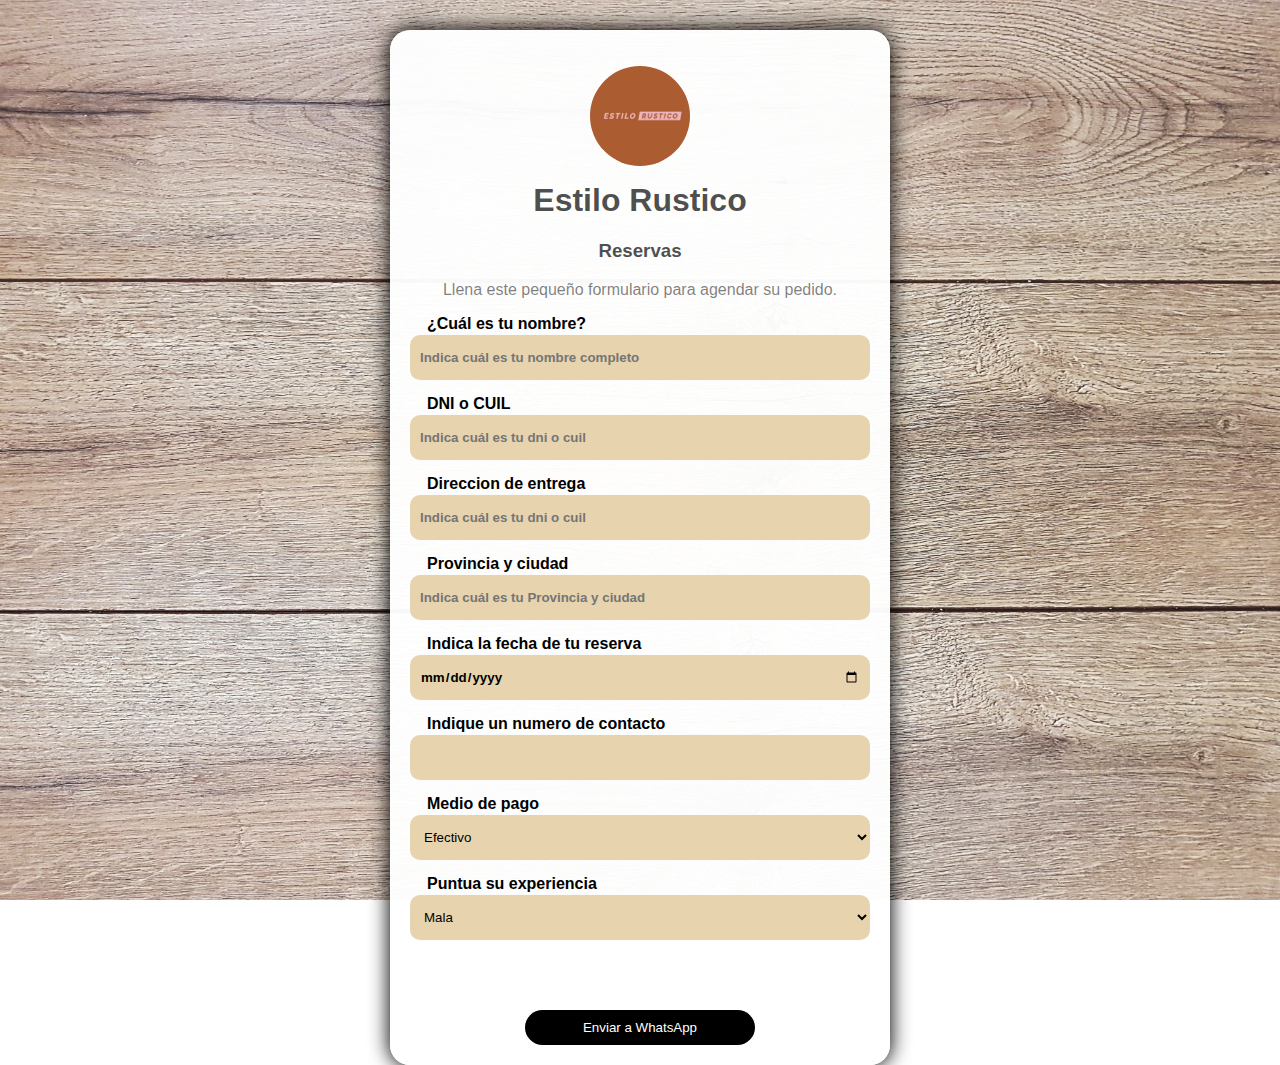
<file: form.html>
<!DOCTYPE html>
<html lang="es">
  <head>
    <meta charset="UTF-8" />
    <meta
      name="viewport"
      content="width=device-width, initial-scale=1.0, maximum-scale=1.0"
    />
    <meta http-equiv="X-UA-Compatible" content="ie=edge" />
    <title>Reservas Estilo Rustico</title>
    <link rel="stylesheet" href="./assets-form/js/css/estilos.css" />
  </head>
  <body>
    <form action="" class="formulario">
      <img src="./assets-form/js/css/logo.jpg" class="imgLogo" />

      <h1 class="formulario__titulo">Estilo Rustico</h1>
      <h3 class="formulario__subtitulo">Reservas</h3>
      <p class="formulario__parrafo">
        Llena este pequeño formulario para agendar su pedido.
      </p>

      <label for="cliente" class="formulario__label">¿Cuál es tu nombre?</label>
      <input
        id="cliente"
        type="text"
        class="formulario__input"
        placeholder="Indica cuál es tu nombre completo"
      />

      <label for="dni" class="formulario__label">DNI o CUIL</label>
      <input
        id="dni"
        type="number"
        class="formulario__input"
        placeholder="Indica cuál es tu dni o cuil"
      />
      
      <label for="ubicacion" class="formulario__label">Direccion de entrega</label>
      <input
        id="ubicacion"
        type="text"
        class="formulario__input"
        placeholder="Indica cuál es tu dni o cuil"
      />

      <label for="prov-ciu" class="formulario__label">Provincia y ciudad</label>
      <input
        id="prov-ciu"
        type="text"
        class="formulario__input"
        placeholder="Indica cuál es tu Provincia y ciudad"
      />

      <label for="fecha" class="formulario__label"
        >Indica la fecha de tu reserva</label
      >
      <input
        id="fecha"
        type="date"
        class="formulario__input"
        pattern="[0-9]{4}-[0-9]{2}-[0-9]{2}"
      />

      <label for="hora" class="formulario__label"
        >Indique un numero de contacto</label
      >
      <input id="hora" type="number" class="formulario__input" />

      <label for="empleado" class="formulario__label"
        >Medio de pago</label
      >
      <select id="empleado" name="listaempleados" class="formulario__input">
        <option>Efectivo</option>
        <option>Tarjeta de debito</option>
        <option>Tarjeta de credito</option>
      </select>

      <label for="servicio" class="formulario__label"
        >Puntua su experiencia</label
      >
      <select id="servicio" name="listaservicios" class="formulario__input">
        <option>Mala</option>
        <option>Regular</option>
        <option>Buena</option>
        <option>Muy Buena</option>
        <option>Excelente</option>
      </select>

      <div id="respuesta"></div>

      <button id="submit" class="formulario__submit">Enviar a WhatsApp</button>
    </form>






    <script src="./assets_catalogo/JS/carrito.js"></script>
    <script src="./assets-form/js/form.js"></script>

  </body>
</html>
</file>
<file: assets-form/js/css/estilos.css>
* {
  box-sizing: border-box;
  font-family: 'Gill Sans', 'Gill Sans MT', Calibri, 'Trebuchet MS', sans-serif;
}
body {
  margin: 0;
  background-image: url(./fondo.jpg);
  background-size: 100vw 100vh;
  background-attachment: fixed;

}
.formulario {
  
  width: 500px;
  max-width: 100%;
  margin: auto;
  margin-top: 30px;
  padding: 20px;
  box-shadow: 0 0 20px 1px rgba(0, 0, 0, 1);
  position: relative;
  background: rgba(255, 255, 255, 0.97);
  border-radius: 20px;
}

.imgLogo {
  width: 100px;
  height: 100px;
  border-radius: 150px;
  display: block;
  margin: auto;
  margin-top: 1em;
  margin-bottom: 1em;

}

.formulario__titulo,
.formulario__subtitulo,
.formulario__parrafo {
  text-align: center;
  margin-top: 0;
  opacity: 1;
}
.formulario__titulo,
.formulario__subtitulo {
  color: rgba(0, 0, 0, 0.7);
}
.formulario__parrafo {
  color: rgba(0, 0, 0, 0.5);
}
.formulario__input,
.formulario__label {
  display: block;
  width: 100%;
  font-size: 1,5em;
}
.formulario__input {
  padding: 10px;
  background: transparent;

  border: none;
  background-color: #e7d3ad;
  margin-bottom: 15px;
  border-radius: 10px;
  height: 45px;
}
.formulario__input:focus {

  outline: none;
  box-shadow: 0px 0px 2px rgba(0, 0, 0, 0.7);
}

.formulario__label {
  padding-left: 15px;
  
  color: rgba(0, 0, 0, 1);

  margin: 2px;
}
.formulario__submit {
  background: rgba(0, 0, 0, 1);
  color: white;
  padding: 10px 20px;
  cursor: pointer;
  border: none;
  border-radius: 20px;
  display: block;
  width: 50%;
  font-size: 1, 3em;
}

/*Centrar los campos del formulario (Los input y el boton de Enviar al WhatsApp, que tambien es un input)*/

.formulario__input,
.formulario__submit {
  margin-left: auto;
  margin-right: auto;
}

/*.fijar {
    margin-top: -120px;
} */

/* respuesta del formulario */
#respuesta {
  width: 100%;
  height: 50px;
  margin: 5px;
  padding: 5px;
}
#respuesta.fail {
  color: red;
}
#respuesta.send {
  color: green;
}
.formulario label{
  font-weight: 600;
}
.formulario input{
  font-weight: 600;
}
.formulario input:hover{
  transition: .3s;
  border: 1px solid #000;
  transform: scale(1.1);
}
@media (max-width: 660px) {
  .formulario{
    width: 350px;
  }
}
</file>
